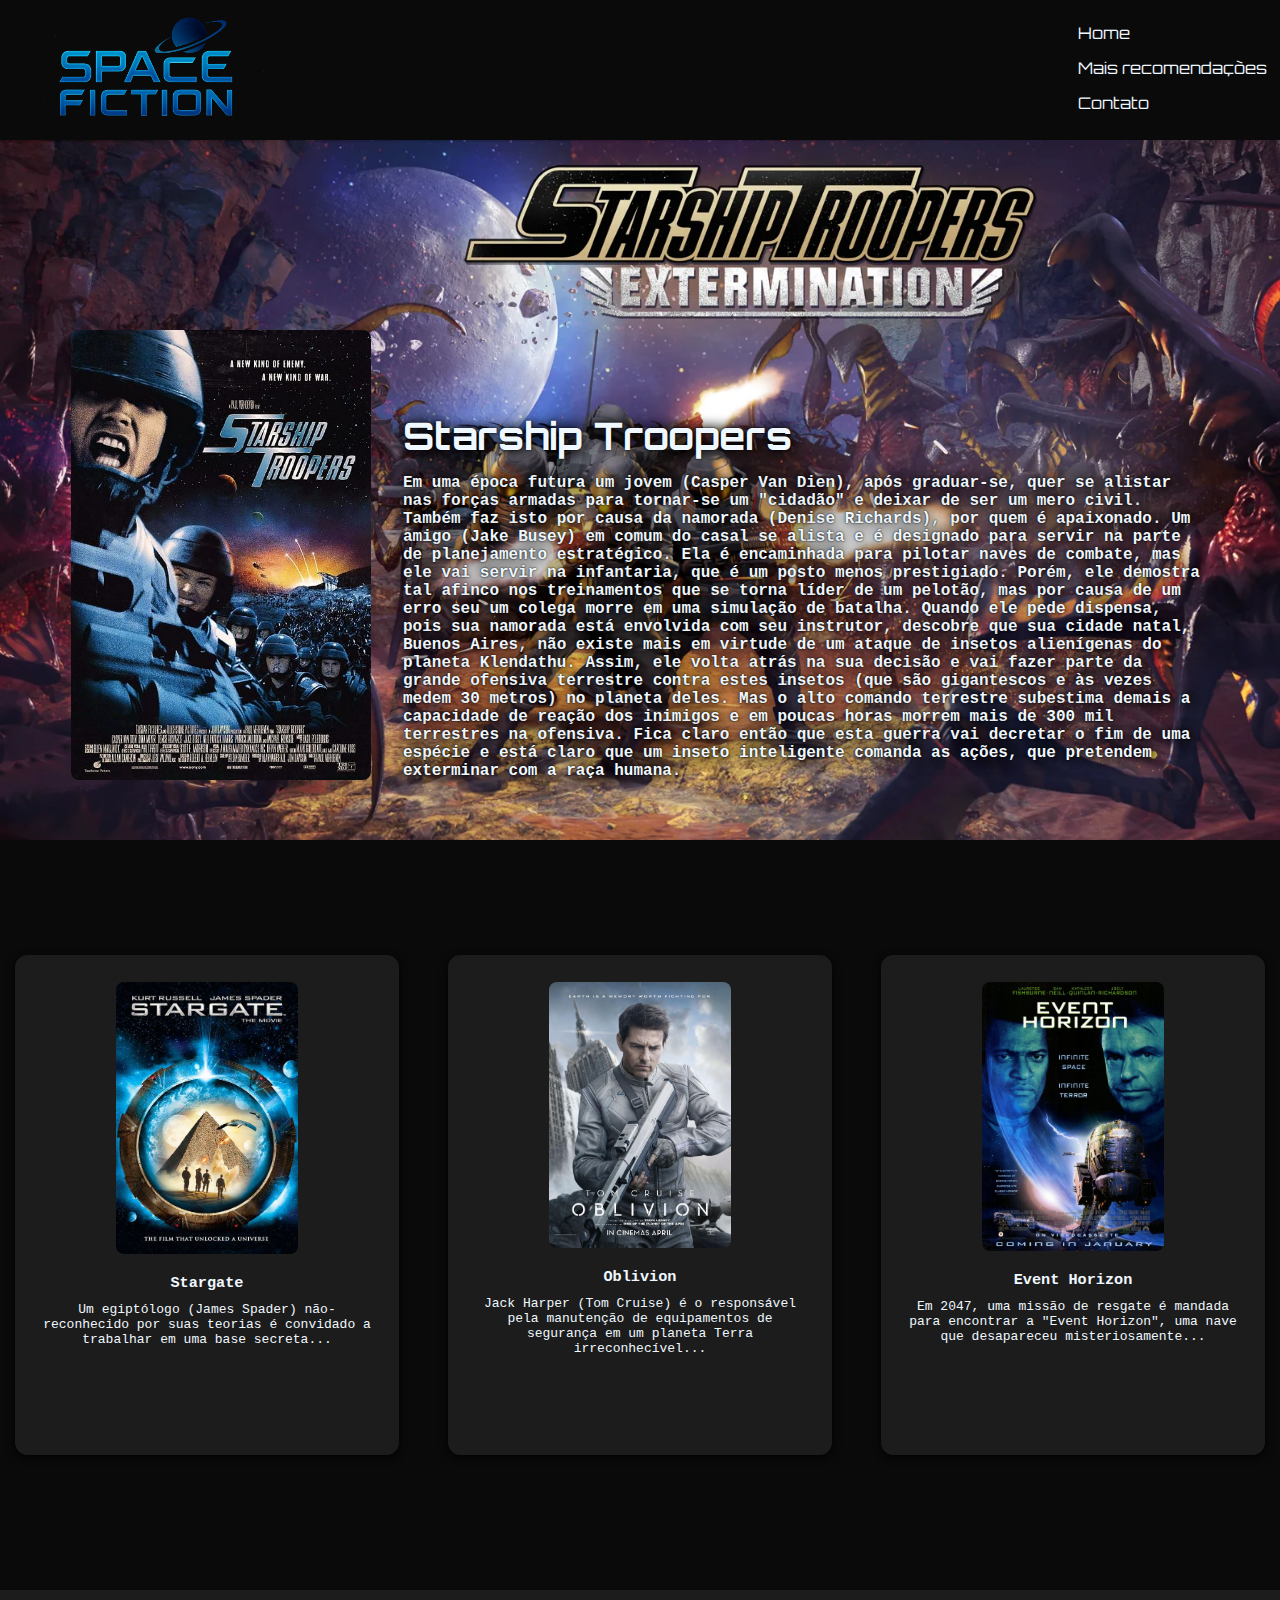
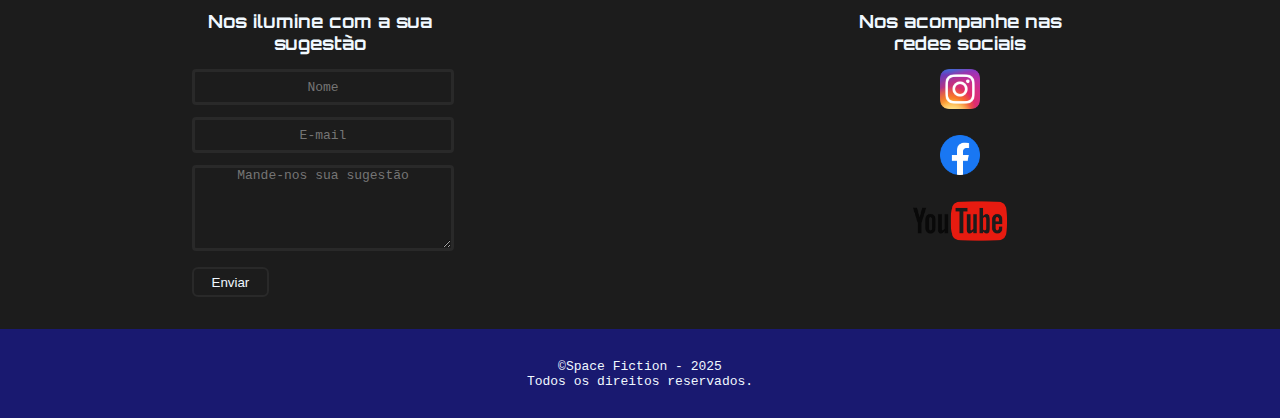
<file: index.html>
<!DOCTYPE html>
<html lang="en">
    <head>
        <meta charset="UTF-8">
        <meta name="viewport" content="width=device-width, initial-scale=1.0">
        <link rel="icon" type="image/png" href="logoSpaceFiction.png">
        <title>Space Fiction</title>
        <!--fonts do google fonts-->
        <link rel="preconnect" href="https://fonts.googleapis.com">
        <link rel="preconnect" href="https://fonts.gstatic.com" crossorigin>
        <link href="https://fonts.googleapis.com/css2?family=Bungee&family=Orbitron:wght@400..900&family=Roboto:ital,wght@0,100..900;1,100..900&display=swap" rel="stylesheet">
        <link rel="stylesheet" href="./style.css">
        <style>
        #destaque {
            background-image: url('./backgroudTopasEstelares.webp');
        }
        </style>
    </head>
    <body>
        <header>
            <div class="menu">
                <img src="./logoSpaceFiction.png" alt="">
                <nav>
                    <ul>
                        <li>
                            <a href="./index.html">Home</a>
                        </li>
                        <li>
                            <a href="#more">Mais recomendações</a>
                        </li>
                        <li>
                            <a href="#contato">Contato</a>
                        </li>
                    </ul>
                </nav>
            </div>
        </header>
        <section id="destaque">
            <div class="destaque">
                <img src="./bannerTropasEstelares.jpg" alt="">
                <div>
                    <h2>Starship Troopers</h2>
                    <p>
                        Em uma época futura um jovem (Casper Van Dien), após graduar-se, quer se alistar nas forças armadas para tornar-se um "cidadão" e deixar de ser um mero civil. Também faz isto por causa da namorada (Denise Richards), por quem é apaixonado. Um amigo (Jake Busey) em comum do casal se alista e é designado para servir na parte de planejamento estratégico. Ela é encaminhada para pilotar naves de combate, mas ele vai servir na infantaria, que é um posto menos prestigiado. Porém, ele demostra tal afinco nos treinamentos que se torna líder de um pelotão, mas por causa de um erro seu um colega morre em uma simulação de batalha. Quando ele pede dispensa, pois sua namorada está envolvida com seu instrutor, descobre que sua cidade natal, Buenos Aires, não existe mais em virtude de um ataque de insetos alienígenas do planeta Klendathu. Assim, ele volta atrás na sua decisão e vai fazer parte da grande ofensiva terrestre contra estes insetos (que são gigantescos e às vezes medem 30 metros) no planeta deles. Mas o alto comando terrestre subestima demais a capacidade de reação dos inimigos e em poucas horas morrem mais de 300 mil terrestres na ofensiva. Fica claro então que esta guerra vai decretar o fim de uma espécie e está claro que um inseto inteligente comanda as ações, que pretendem exterminar com a raça humana.                    </p>
                </div>
            </div>
        </section>
        <section id="more">
            <div class="section_more">
                <div class="cards">
                    <a href="./stargate.html" class="card_link">
                        <div>
                            <img src="./BannerStargate.jfif" alt="">
                            <h3>Stargate</h3>
                            <p>
                                Um egiptólogo (James Spader) não-reconhecido por suas teorias é convidado a trabalhar em uma base secreta...
                            </p>
                        </div>
                    </a>
                </div>
                <div class="cards">
                    <a href="./oblivion.html" class="card_link">
                        <div>
                            <img src="./BannerOblivion.jfif" alt="">
                            <h3>Oblivion</h3>
                            <p>
                                Jack Harper (Tom Cruise) é o responsável pela manutenção de equipamentos de segurança em um planeta Terra irreconhecível...
                            </p>
                        </div>
                    </a>
                </div>
                <div class="cards">
                    <a href="./eventhorizon.html" class="card_link">
                        <div>
                            <img src="./BannerEventHorizon.jfif" alt="">
                            <h3>Event Horizon</h3>
                            <p>
                                Em 2047, uma missão de resgate é mandada para encontrar a "Event Horizon", uma nave que desapareceu misteriosamente...
                            </p>
                        </div>
                    </a>
                </div>
            </div>
        </section>
        <section id="contato">
            <div class="contato">
                <div>
                    <h3>Nos ilumine com a sua sugestão</h3>
                    <form>
                        <ul>
                            <li><input type="text" placeholder="Nome"></li>
                            <li><input type="email" placeholder="E-mail"></li>
                            <li><textarea placeholder="Mande-nos sua sugestão"></textarea></li>
                            <li><button type="submit">Enviar</button></li>
                        </ul>
                    </form>
                </div>
                <div>
                    <h3>Nos acompanhe nas redes sociais</h3>
                    <ul>
                        <li>
                            <a href="">
                                <img src="./instagram.png" alt="">
                            </a>
                        </li>
                        <li>
                            <a href="">
                                <img src="./facebook.png" alt="">
                            </a>
                        </li>
                        <li>
                            <a href="">
                                <img src="./youtube.png" alt="">
                            </a>
                        </li>
                    </ul>
                    
                </div>
            </div>
        </section>
        <footer class="rodape">
            <div>
                <span>
                    &COPY;Space Fiction - 2025<br> Todos os direitos reservados.
                </span>
            </div>
        </footer>
    </body>
</html>
</file>
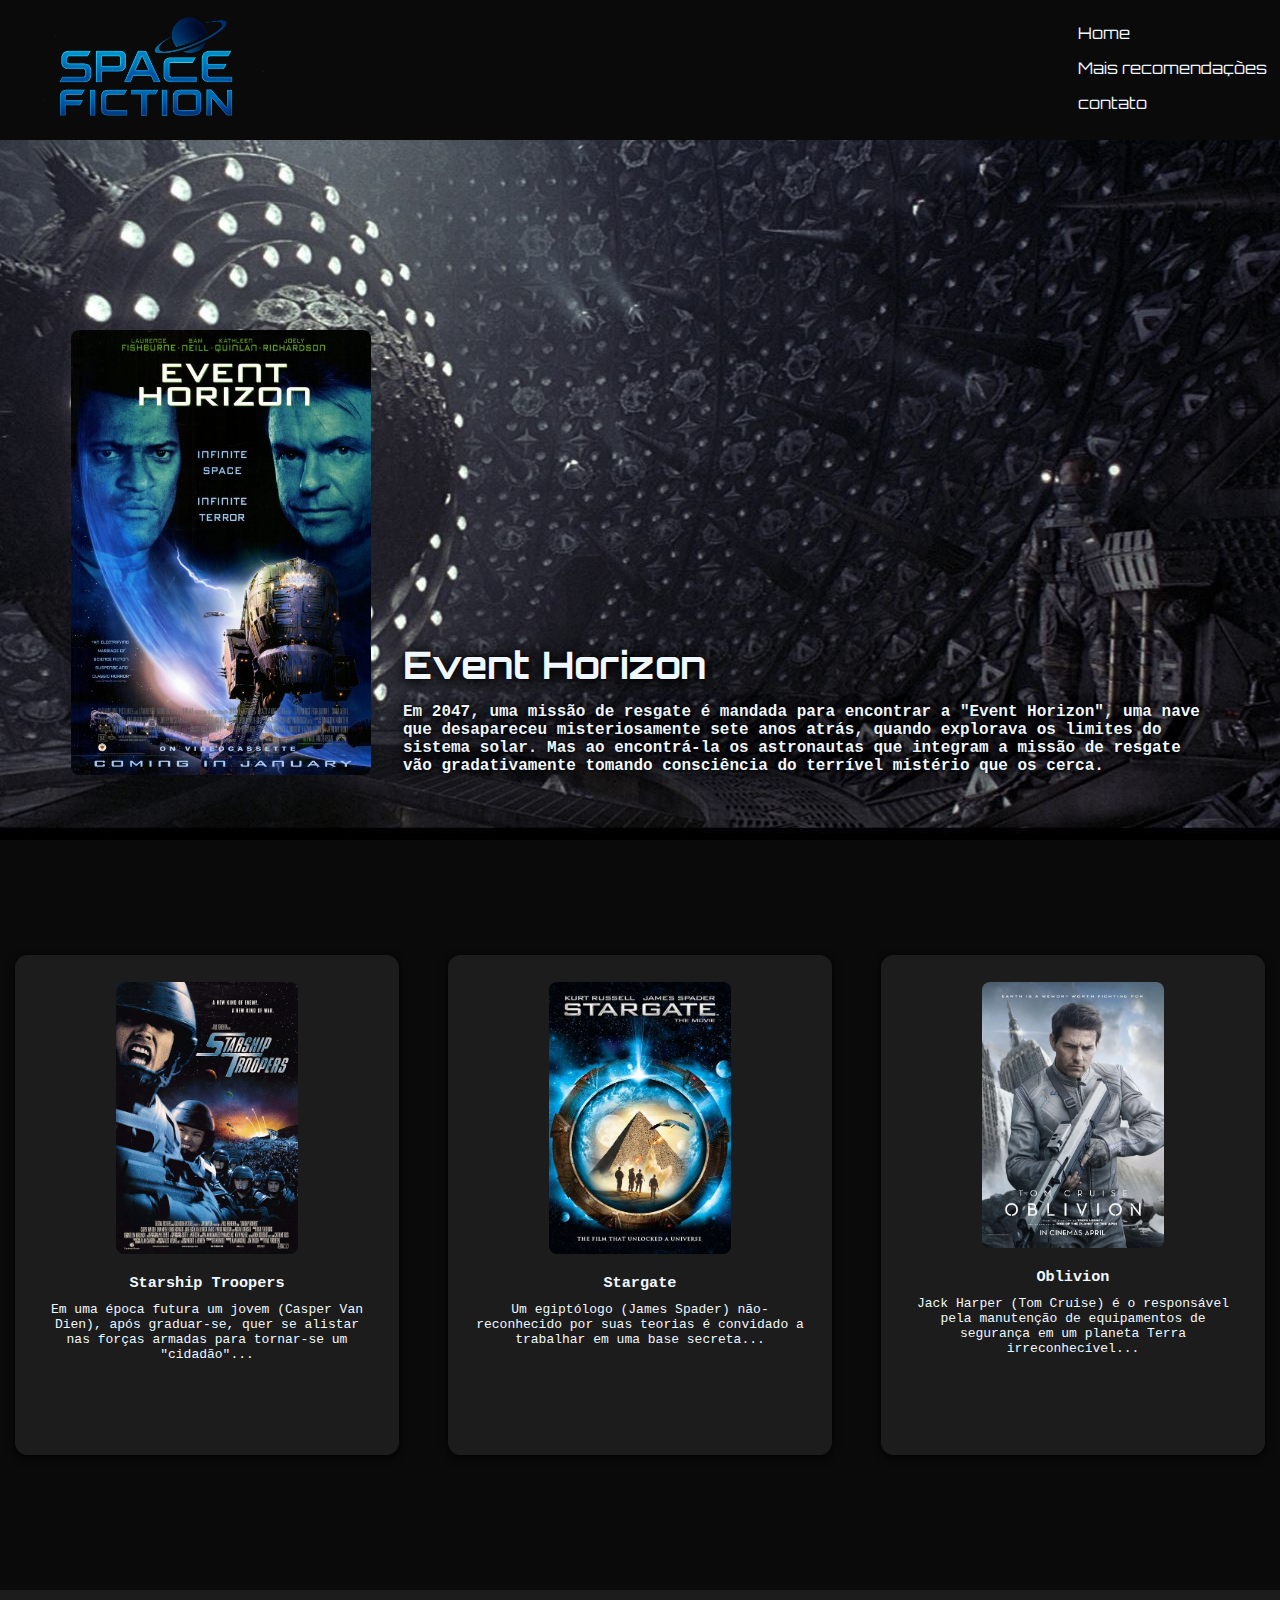
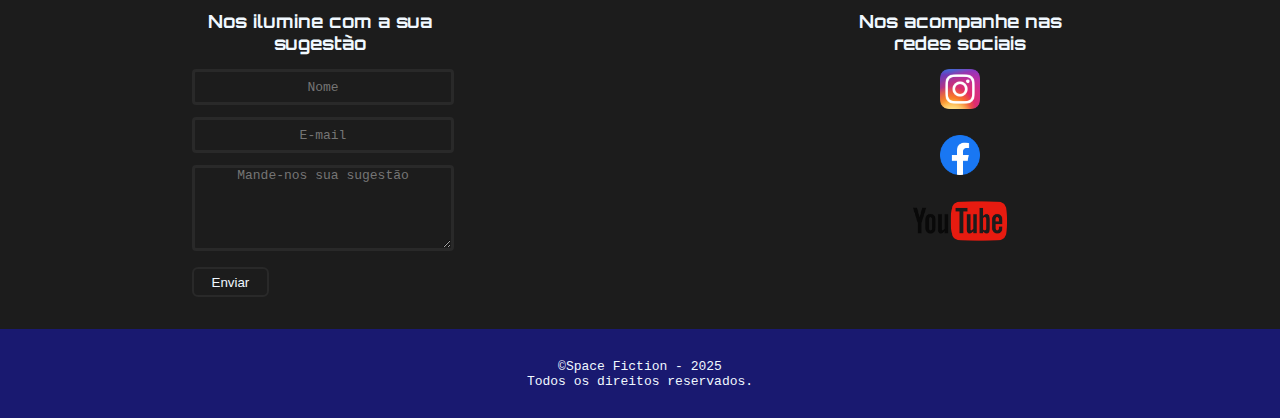
<file: eventhorizon.html>
<!DOCTYPE html>
<html lang="en">
    <head>
        <meta charset="UTF-8">
        <meta name="viewport" content="width=device-width, initial-scale=1.0">
        <link rel="icon" type="image/png" href="logoSpaceFiction.png">
        <title>Space Fiction</title>
        <!--fonts do google fonts-->
        <link rel="preconnect" href="https://fonts.googleapis.com">
        <link rel="preconnect" href="https://fonts.gstatic.com" crossorigin>
        <link href="https://fonts.googleapis.com/css2?family=Bungee&family=Orbitron:wght@400..900&family=Roboto:ital,wght@0,100..900;1,100..900&display=swap" rel="stylesheet">
        <link rel="stylesheet" href="./style.css">
        <style>
        #destaque {
            background-image: url('./BackgrounEventhorizon.jpg');
        }
        </style>
    </head>
    <body>
        <header>
            <div class="menu">
                <img src="./logoSpaceFiction.png" alt="">
                <nav>
                    <ul>
                        <li>
                            <a href="./index.html">Home</a>
                        </li>
                        <li>
                            <a href="#more">Mais recomendações</a>
                        </li>
                        <li>
                            <a href="#contato">contato</a>
                        </li>
                    </ul>
                </nav>
            </div>
        </header>
        <section id="destaque">
            <div class="destaque">
                <img src="./BannerEventHorizon.jfif" alt="">
                <div>
                    <h2>Event Horizon</h2>
                    <p>
                        Em 2047, uma missão de resgate é mandada para encontrar a "Event Horizon", uma nave que desapareceu misteriosamente sete anos atrás, quando explorava os limites do sistema solar. Mas ao encontrá-la os astronautas que integram a missão de resgate vão gradativamente tomando consciência do terrível mistério que os cerca.                    </p>
                </div>
            </div>
        </section>
        <section id="more">
            <div class="section_more">
                <div class="cards">
                    <a href="./index.html" class="card_link">
                        <div>
                            <img src="./bannerTropasEstelares.jpg" alt="">
                            <h3>Starship Troopers</h3>
                            <p>
                                Em uma época futura um jovem (Casper Van Dien), após graduar-se, quer se alistar nas forças armadas para tornar-se um "cidadão"...
                            </p>
                        </div>
                    </a>
                </div>
                <div class="cards">
                    <a href="./stargate.html" class="card_link">
                        <div>
                            <img src="./BannerStargate.jfif" alt="">
                            <h3>Stargate</h3>
                            <p>
                                Um egiptólogo (James Spader) não-reconhecido por suas teorias é convidado a trabalhar em uma base secreta...
                            </p>
                        </div>
                    </a>
                </div>
                <div class="cards">
                    <a href="./oblivion.html" class="card_link">
                        <div>
                            <img src="./BannerOblivion.jfif" alt="">
                            <h3>Oblivion</h3>
                            <p>
                                Jack Harper (Tom Cruise) é o responsável pela manutenção de equipamentos de segurança em um planeta Terra irreconhecível...
                            </p>
                        </div>
                    </a>
                </div>
            </div>
        </section>
        <section id="contato">
            <div class="contato">
                <div>
                    <h3>Nos ilumine com a sua sugestão</h3>
                    <form>
                        <ul>
                            <li><input type="text" placeholder="Nome"></li>
                            <li><input type="email" placeholder="E-mail"></li>
                            <li><textarea placeholder="Mande-nos sua sugestão"></textarea></li>
                            <li><button type="submit">Enviar</button></li>
                        </ul>
                    </form>
                </div>
                <div>
                    <h3>Nos acompanhe nas redes sociais</h3>
                    <ul>
                        <li>
                            <a href="">
                                <img src="./instagram.png" alt="">
                            </a>
                        </li>
                        <li>
                            <a href="">
                                <img src="./facebook.png" alt="">
                            </a>
                        </li>
                        <li>
                            <a href="">
                                <img src="./youtube.png" alt="">
                            </a>
                        </li>
                    </ul>
                    
                </div>
            </div>
        </section>
        <footer class="rodape">
            <div>
                <span>
                    &COPY;Space Fiction - 2025<br> Todos os direitos reservados.
                </span>
            </div>
        </footer>
    </body>
</html>
</file>
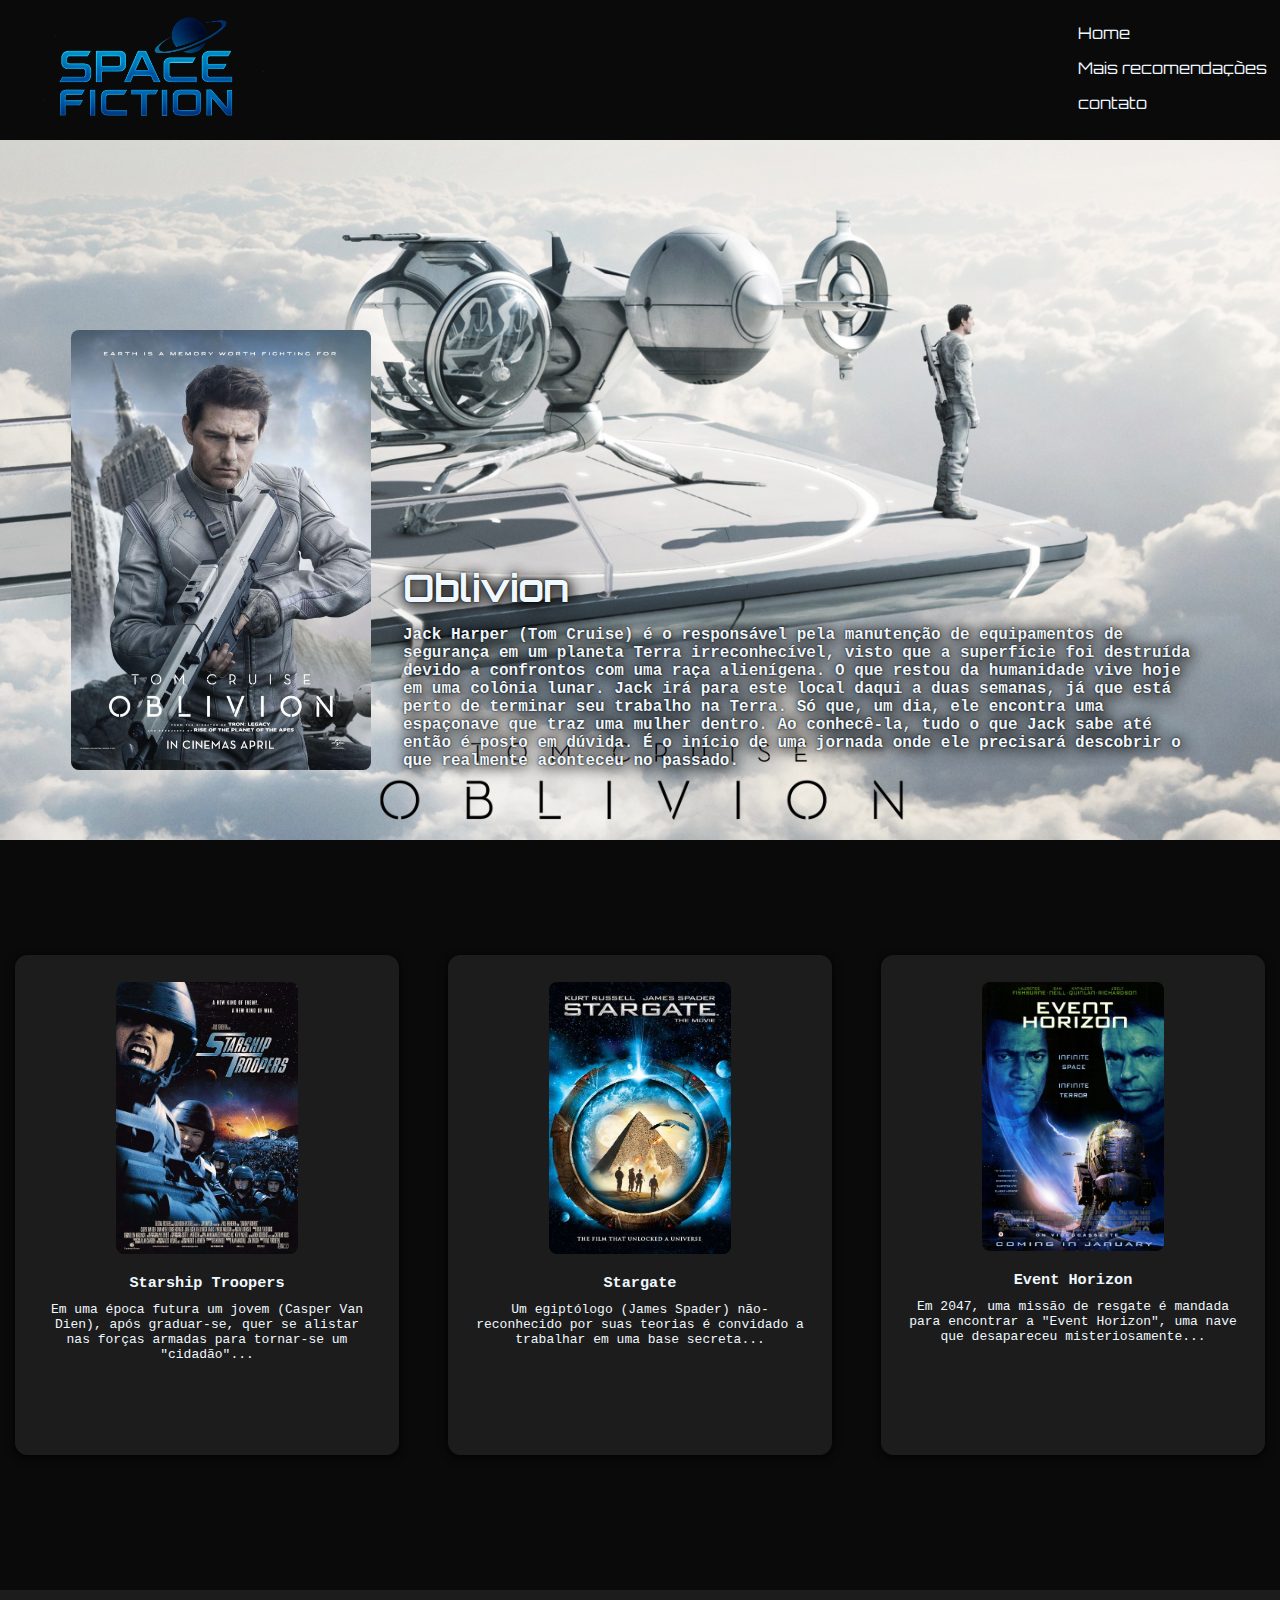
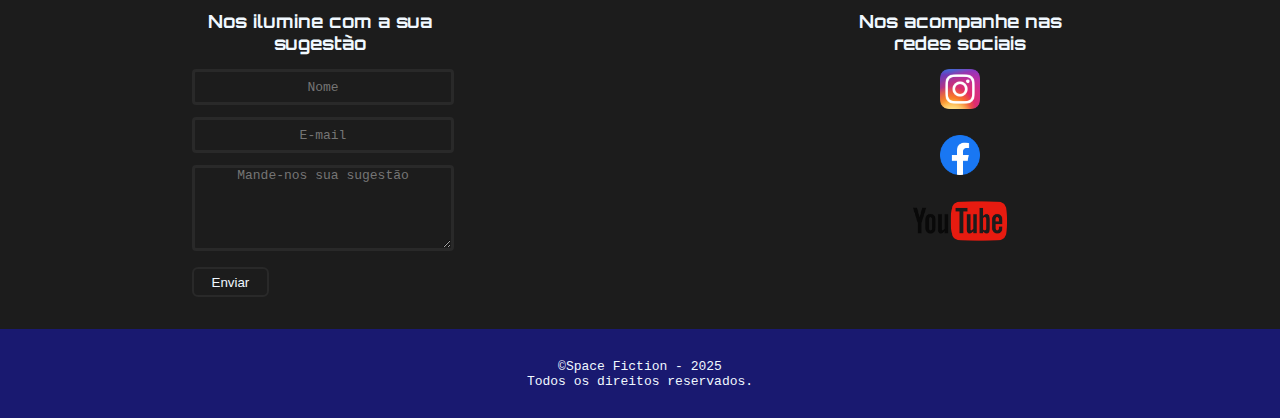
<file: oblivion.html>
<!DOCTYPE html>
<html lang="en">
    <head>
        <meta charset="UTF-8">
        <meta name="viewport" content="width=device-width, initial-scale=1.0">
        <link rel="icon" type="image/png" href="logoSpaceFiction.png">
        <title>Space Fiction</title>
        <!--fonts do google fonts-->
        <link rel="preconnect" href="https://fonts.googleapis.com">
        <link rel="preconnect" href="https://fonts.gstatic.com" crossorigin>
        <link href="https://fonts.googleapis.com/css2?family=Bungee&family=Orbitron:wght@400..900&family=Roboto:ital,wght@0,100..900;1,100..900&display=swap" rel="stylesheet">
        <link rel="stylesheet" href="./style.css">
        <style>
        #destaque {
            background-image: url('./BackgroudOblivion.jpg');
        }
        </style>
    </head>
    <body>
        <header>
            <div class="menu">
                <img src="./logoSpaceFiction.png" alt="">
                <nav>
                    <ul>
                        <li>
                            <a href="./index.html">Home</a>
                        </li>
                        <li>
                            <a href="#more">Mais recomendações</a>
                        </li>
                        <li>
                            <a href="#contato">contato</a>
                        </li>
                    </ul>
                </nav>
            </div>
        </header>
        <section id="destaque">
            <div class="destaque">
                <img src="./BannerOblivion.jfif" alt="">
                <div>
                    <h2>Oblivion</h2>
                    <p>
                        Jack Harper (Tom Cruise) é o responsável pela manutenção de equipamentos de segurança em um planeta Terra irreconhecível, visto que a superfície foi destruída devido a confrontos com uma raça alienígena. O que restou da humanidade vive hoje em uma colônia lunar. Jack irá para este local daqui a duas semanas, já que está perto de terminar seu trabalho na Terra. Só que, um dia, ele encontra uma espaçonave que traz uma mulher dentro. Ao conhecê-la, tudo o que Jack sabe até então é posto em dúvida. É o início de uma jornada onde ele precisará descobrir o que realmente aconteceu no passado.                    </p>
                </div>
            </div>
        </section>
        <section id="more">
            <div class="section_more">
                <div class="cards">
                    <a href="./index.html" class="card_link">
                        <div>
                            <img src="./bannerTropasEstelares.jpg" alt="">
                            <h3>Starship Troopers</h3>
                            <p>
                                Em uma época futura um jovem (Casper Van Dien), após graduar-se, quer se alistar nas forças armadas para tornar-se um "cidadão"...
                            </p>
                        </div>
                    </a>
                </div>
                <div class="cards">
                    <a href="./stargate.html" class="card_link">
                        <div>
                            <img src="./BannerStargate.jfif" alt="">
                            <h3>Stargate</h3>
                            <p>
                                Um egiptólogo (James Spader) não-reconhecido por suas teorias é convidado a trabalhar em uma base secreta...
                            </p>
                        </div>
                    </a>
                </div>
                <div class="cards">
                    <a href="./eventhorizon.html" class="card_link">
                        <div>
                            <img src="./BannerEventHorizon.jfif" alt="">
                            <h3>Event Horizon</h3>
                            <p>
                                Em 2047, uma missão de resgate é mandada para encontrar a "Event Horizon", uma nave que desapareceu misteriosamente...
                            </p>
                        </div>
                    </a>
                </div>
            </div>
        </section>
        <section id="contato">
            <div class="contato">
                <div>
                    <h3>Nos ilumine com a sua sugestão</h3>
                    <form>
                        <ul>
                            <li><input type="text" placeholder="Nome"></li>
                            <li><input type="email" placeholder="E-mail"></li>
                            <li><textarea placeholder="Mande-nos sua sugestão"></textarea></li>
                            <li><button type="submit">Enviar</button></li>
                        </ul>
                    </form>
                </div>
                <div>
                    <h3>Nos acompanhe nas redes sociais</h3>
                    <ul>
                        <li>
                            <a href="">
                                <img src="./instagram.png" alt="">
                            </a>
                        </li>
                        <li>
                            <a href="">
                                <img src="./facebook.png" alt="">
                            </a>
                        </li>
                        <li>
                            <a href="">
                                <img src="./youtube.png" alt="">
                            </a>
                        </li>
                    </ul>
                    
                </div>
            </div>
        </section>
        <footer class="rodape">
            <div>
                <span>
                    &COPY;Space Fiction - 2025<br> Todos os direitos reservados.
                </span>
            </div>
        </footer>
    </body>
</html>
</file>
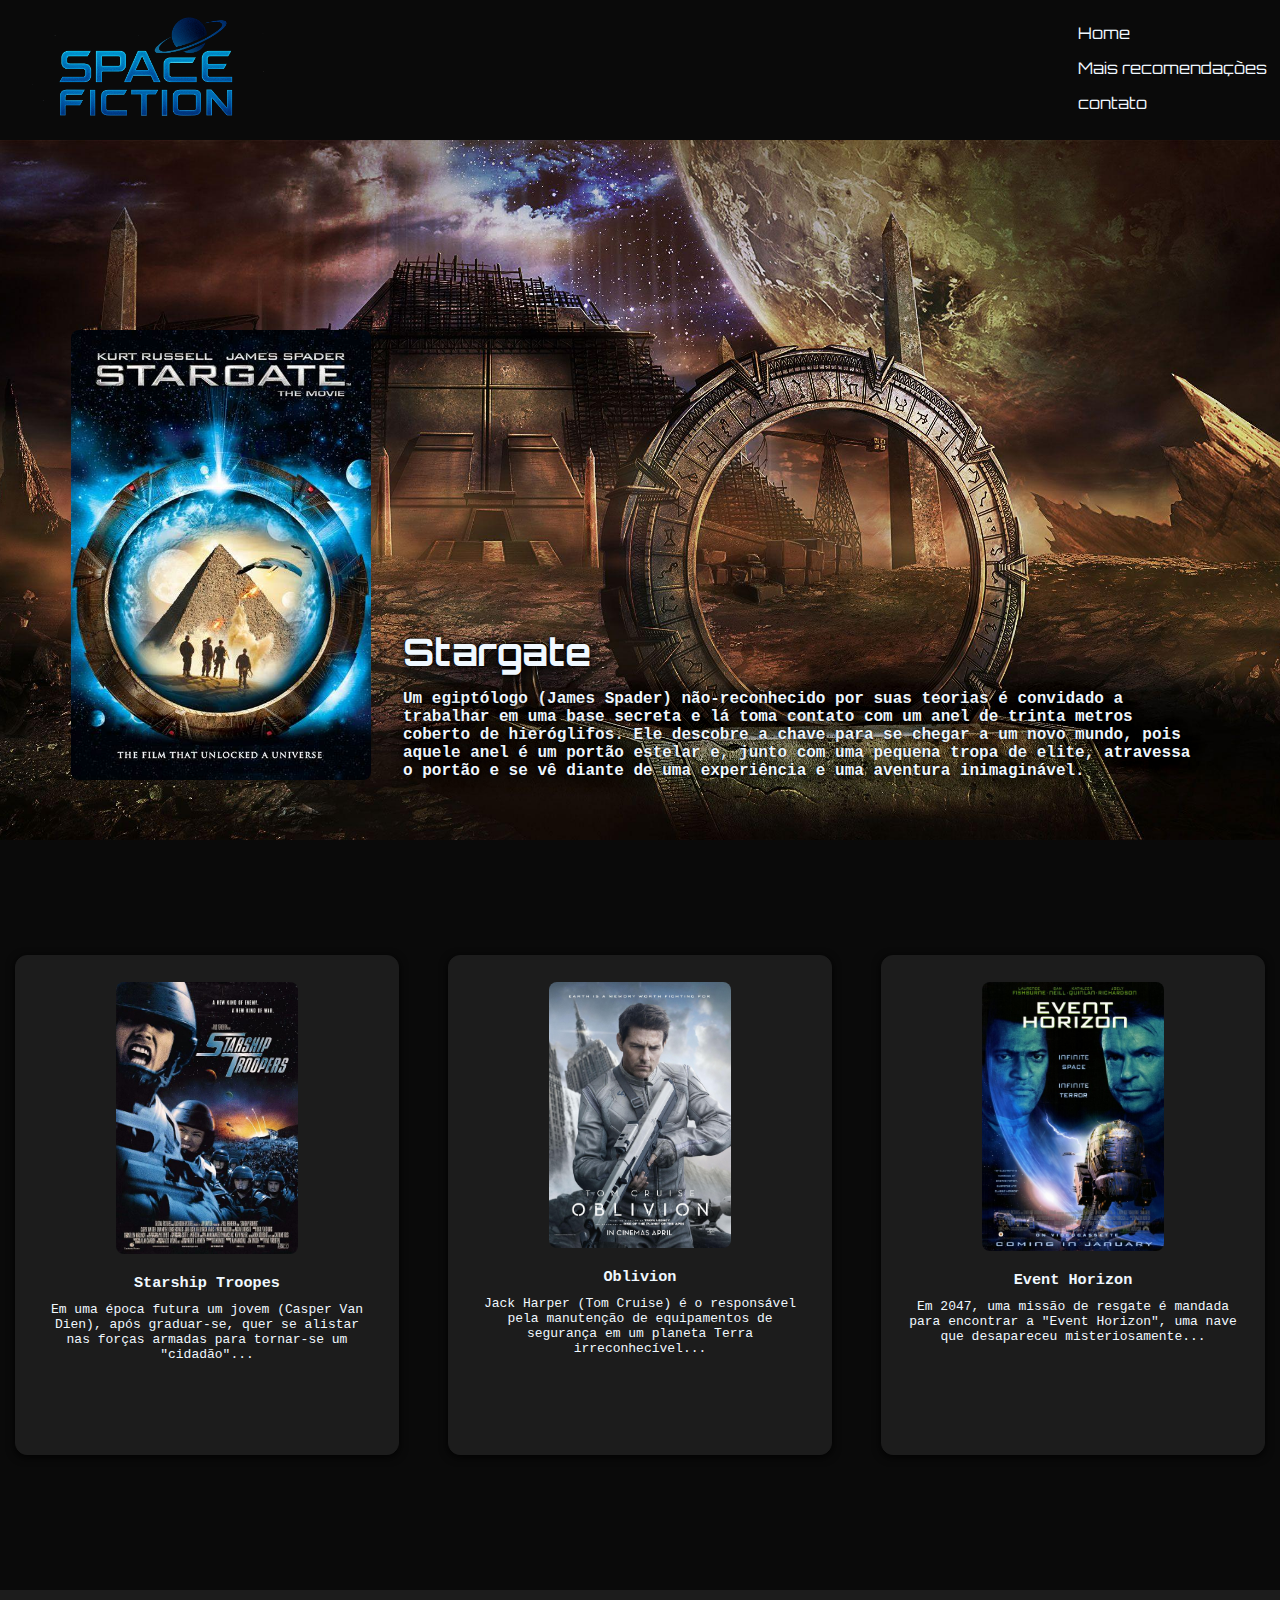
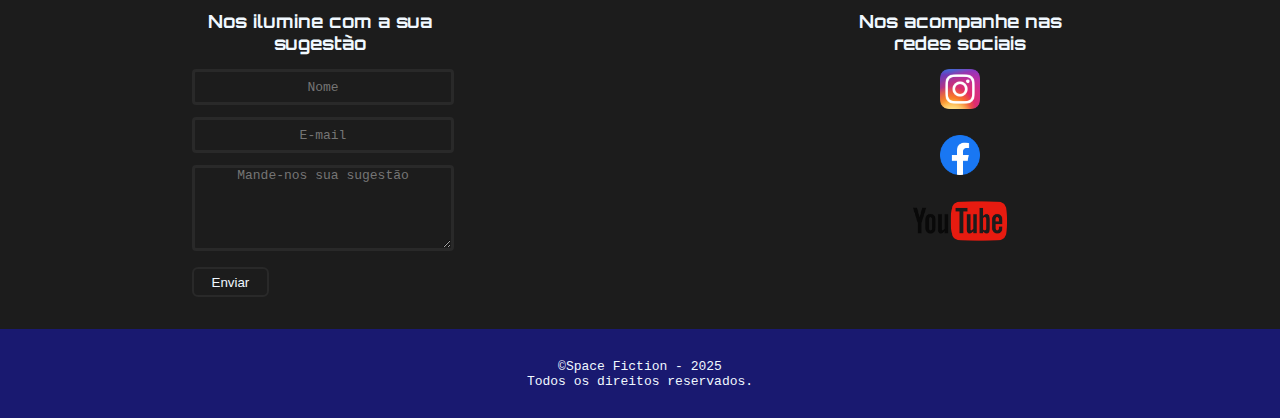
<file: stargate.html>
<!DOCTYPE html>
<html lang="en">
    <head>
        <meta charset="UTF-8">
        <meta name="viewport" content="width=device-width, initial-scale=1.0">
        <link rel="icon" type="image/png" href="logoSpaceFiction.png">
        <title>Space Fiction</title>
        <!--fonts do google fonts-->
        <link rel="preconnect" href="https://fonts.googleapis.com">
        <link rel="preconnect" href="https://fonts.gstatic.com" crossorigin>
        <link href="https://fonts.googleapis.com/css2?family=Bungee&family=Orbitron:wght@400..900&family=Roboto:ital,wght@0,100..900;1,100..900&display=swap" rel="stylesheet">
        <link rel="stylesheet" href="./style.css">
        <style>
        #destaque {
            background-image: url('./BackgroundStargate.jpg');
        }
        </style>
    </head>
    <body>
        <header>
            <div class="menu">
                <img src="./logoSpaceFiction.png" alt="">
                <nav>
                    <ul>
                        <li>
                            <a href="./index.html">Home</a>
                        </li>
                        <li>
                            <a href="#more">Mais recomendações</a>
                        </li>
                        <li>
                            <a href="#contato">contato</a>
                        </li>
                    </ul>
                </nav>
            </div>
        </header>
        <section id="destaque">
            <div class="destaque">
                <img src="./BannerStargate.jfif" alt="">
                <div>
                    <h2>Stargate</h2>
                    <p>
                        Um egiptólogo (James Spader) não-reconhecido por suas teorias é convidado a trabalhar em uma base secreta e lá toma contato com um anel de trinta metros coberto de hieróglifos. Ele descobre a chave para se chegar a um novo mundo, pois aquele anel é um portão estelar e, junto com uma pequena tropa de elite, atravessa o portão e se vê diante de uma experiência e uma aventura inimaginável.                    </p>
                </div>
            </div>
        </section>
        <section id="more">
            <div class="section_more">
                <div class="cards">
                    <a href="./index.html" class="card_link">
                        <div>
                            <img src="./bannerTropasEstelares.jpg" alt="">
                            <h3>Starship Troopes</h3>
                            <p>
                                Em uma época futura um jovem (Casper Van Dien), após graduar-se, quer se alistar nas forças armadas para tornar-se um "cidadão"...
                            </p>
                        </div>
                    </a>
                </div>
                <div class="cards">
                    <a href="./oblivion.html" class="card_link">
                        <div>
                            <img src="./BannerOblivion.jfif" alt="">
                            <h3>Oblivion</h3>
                            <p>
                                Jack Harper (Tom Cruise) é o responsável pela manutenção de equipamentos de segurança em um planeta Terra irreconhecível...
                            </p>
                        </div>
                    </a>
                </div>
                <div class="cards">
                    <a href="./eventhorizon.html" class="card_link">
                        <div>
                            <img src="./BannerEventHorizon.jfif" alt="">
                            <h3>Event Horizon</h3>
                            <p>
                                Em 2047, uma missão de resgate é mandada para encontrar a "Event Horizon", uma nave que desapareceu misteriosamente...
                            </p>
                        </div>
                    </a>
                </div>
            </div>
        </section>
        <section id="contato">
            <div class="contato">
                <div>
                    <h3>Nos ilumine com a sua sugestão</h3>
                    <form>
                        <ul>
                            <li><input type="text" placeholder="Nome"></li>
                            <li><input type="email" placeholder="E-mail"></li>
                            <li><textarea placeholder="Mande-nos sua sugestão"></textarea></li>
                            <li><button type="submit">Enviar</button></li>
                        </ul>
                    </form>
                </div>
                <div>
                    <h3>Nos acompanhe nas redes sociais</h3>
                    <ul>
                        <li>
                            <a href="">
                                <img src="./instagram.png" alt="">
                            </a>
                        </li>
                        <li>
                            <a href="">
                                <img src="./facebook.png" alt="">
                            </a>
                        </li>
                        <li>
                            <a href="">
                                <img src="./youtube.png" alt="">
                            </a>
                        </li>
                    </ul>
                    
                </div>
            </div>
        </section>
        <footer class="rodape">
            <div>
                <span>
                    &COPY;Space Fiction - 2025<br> Todos os direitos reservados.
                </span>
            </div>
        </footer>
    </body>
</html>
</file>
<file: style.css>
*{
    margin: 0;
    padding: 0;
    box-sizing: border-box;
}

html{
    scroll-behavior: smooth;
}

/*google fonts*/
.bungee-regular{
    font-family: "Bungee", sans-serif;
    font-weight: 400;
    font-style: normal;
}

.orbitron-uniquifier {
    font-family: "Orbitron", sans-serif;
    font-optical-sizing: auto;
    font-weight: 700;
    font-style: normal;
}
/*google fonts*/

body{
    margin: 0 auto;
    font-family: monospace;
    color: aliceblue;
}

/* menu navegacional */
header{
    background-color: rgba(0, 0, 0, 0.959); 
    color: aliceblue;
    width: 100%;
    justify-content: space-between;
    display: flex;
}
.menu{
    display: flex;
    justify-content: space-between;
    align-items: center;
    text-align: center;
    max-width: 1366px;
    width: 100%;
    margin: 0 auto;
    font-family: 'Orbitron';
    padding-bottom: 10px;
    padding-top: 10px;
}

.menu li{
    display: block;
    padding-right: 3px;
    padding: 5px;
    padding-bottom: 10px;
    text-align: left;
}

.menu ul{
    padding-right: 5px;
}

.menu img{
    padding-left: 10px;
    height: 120px;
}

.menu a{
    text-decoration: none;
    color: inherit;
    padding: 3px;
    border-radius: 6px;
}

.menu a:hover{
    padding: 3px;
    border-radius: 7px;
    background-color: rgba(74, 74, 228, 0.726);
    box-shadow: 0 0 24px 10px midnightblue;
    transition: all 1s;
    cursor: pointer;
}


/* sessão de destaque */
#destaque h2,
#destaque p,
.destaque h2,
.destaque p {
    text-shadow:
    3px 3px 16px #000,
    0 0 12px #000,
    0 0 2px #000;
}

#destaque {
    width: 100%;
    display: block;                       
    background-size: cover;                
    background-position: center;
    padding-top: 170px;
    height: 700px;
}

#destaque h2 {
    color: inherit;
    text-align: flex-end;                    
    font-size: 38px;
    font-family: "Orbitron";
    margin-bottom: 15px;
}


.destaque {
    max-width: 1366px;
    width: 100%;
    display: flex;                         
    align-items: flex-end;                  
    justify-content: center;  
    margin: 0 auto;
    padding: 20px;
    gap: 32px;                                              
}

.destaque div{
    display: block;
    width: 65%;
}

.destaque img {
    max-width: 300px;
    min-width: 100px;
    width: 35%;
    object-fit: cover;                     
    border-radius: 8px;
    margin-top: 0px;
}


.destaque p {                  
    color: inherit;    
    margin-bottom: 0px;
    font-weight: bold;
    font-size: 16px;
}


/* sessão mais recomendações */
#more {
    background-color: rgba(0, 0, 0, 0.959); 
    padding-top: 50px;
    height: 750px;
    max-height: 1800px;
    min-height: 700px;
}

.section_more{
    display: flex;
    flex-wrap: wrap;
    justify-content: space-between;
    max-width: 1366px;
    width: 100%;
    margin: 0 auto;
    height: 530px;
    margin-top: 50px;
}

.cards {
    background-color: #1C1C1C;
    color: aliceblue;
    border-radius: 12px;          
    box-shadow: 0 2px 8px rgba(0, 0, 0, 0.90); 
    padding: 24px;                           
    align-items: center; 
    width: 30%;
    min-width: 290px;
    margin: 15px;
    border-style: double;
    border-color: #1C1C1C;
}

.cards div{
    display: block;
    justify-content: center;
    align-items: center;
    text-align: center;
}

.cards h3{
    margin-bottom: 10px;
}

.cards:hover{
    border-style: double;
    border-color: midnightblue;
    box-shadow: 0 0 44px 8px midnightblue;
    transition: 1s;
    cursor: pointer;
}

.cards img {
    width: 55%;
    height: 100%;
    max-height: 300px;
    object-fit: cover;           
    border-radius: 8px;
    margin-bottom: 16px; 
}

.card_link{
    text-decoration: none;
    color: inherit;
}

/* seção de contato */
#contato{
    background-color: #1C1C1C;
}

.contato{
    max-width: 1366px;
    width: 100%;
    margin: 0 auto;
    display: flex;
    flex-wrap: wrap;
    justify-content: space-around;
    padding-top: 20px;
    padding-bottom: 20px;
}

ul{
    list-style: none;
}


.contato div{
    display: block;
    width: 20%;
    text-align: center;
}

.contato div h3{
    margin-bottom: 15px;
    font-size: 18px;
    font-family: 'Orbitron';
}

.contato div input,
.contato div textarea{
    all: unset;
    width: 100%;
    background-color: inherit;
    border-style: solid;
    border-radius: 4px;
    border-color: #292929;
    color: aliceblue;
}

.contato div textarea:hover{
    background-color: inherit;
    border-style: solid;
    border-radius: 4px;
    border-color: midnightblue;
    transition: 0.7s;
}

.contato div input:hover{
    background-color: inherit;
    border-style: solid;
    border-radius: 4px;
    border-color: midnightblue;
    transition: 0.7s;
}

.contato div textarea:focus{
    background-color: inherit;
    border-style: solid;
    border-radius: 4px;
    border-color: midnightblue;
    box-shadow: 0 0 12px 8px midnightblue;
    transition: 0.7s;
}

.contato div input:focus{
    background-color: inherit;
    border-style: solid;
    border-radius: 4px;
    border-color: midnightblue;
    box-shadow: 0 0 12px 8px midnightblue;
    transition: 0.7s;
}

.contato li{
    margin-bottom: 12px;
    border-style: none;
}

.contato div form ul li input{
    height: 30px;
}

.contato div form ul li textarea{
    height: 80px;
    resize: vertical;
}

.contato img{
    max-height: 40px;
    height: 100%;
    margin-bottom: 10px;
}

.contato button{
    width: 30%;
    display: block;
    margin-left: 0;
    margin-right: auto;
    background-color: inherit;
    border-style: double;
    border-radius: 6px;
    border-color: #292929;
    color: aliceblue;
    cursor: pointer;
    height: 30px;
}

.contato button:hover{
    background-color: rgb(255, 252, 76); /* Fundo azul */
    color: aliceblue; /* Texto claro */
    box-shadow: 0 0 90px 40px rgb(255, 254, 171); /* Sombra azul */
    border-radius: 6px; /* Bordas arredondadas */
    transition: all 0.2s; /* Transição suave */
    border-style: solid; /* Borda dupla ao redor */
    border-color: rgb(255, 252, 91);
}


/* rodape da pagiona */
.rodape{
    background-color: midnightblue;
    display: block;
    justify-content: center;
    align-items: center;
    text-align: center;
    padding: 30px;
}




/* layout para mobile */
@media (max-width: 900px) {
    body {
        font-size: 16px;
    }
    header, .rodape {
        padding: 18px 5px;
        text-align: center;
    }
    #destaque {
        padding-top: 20px;
        height: auto;
        min-height: 320px;
    }
    .destaque {
        flex-direction: column;
        align-items: center;
        padding: 10px;
        gap: 16px;
        max-width: 98vw;
    }
    .destaque img {
        max-width: 90vw;
        width: 100%;
        height: auto;
        margin-bottom: 12px;
    }
    .destaque div {
        width: 100%;
        text-align: center;
    }
    #destaque h2,
    #destaque p,
    .destaque h2,
    .destaque p {
        text-shadow:
            3px 3px 16px #000,
            0 0 12px #000,
            0 0 2px #000;
    }
    #more {
        padding-top: 20px;
        min-height: unset;
        height: auto;
        padding-bottom: 40px;
    }
    .section_more {
        flex-direction: column;
        align-items: center;
        height: auto;
        margin-top: 10px;
        gap: 0;
        width: 100%;
        max-width: 100vw;
    }
    .cards {
        width: 96vw;
        min-width: unset;
        max-width: 400px;
        margin: 12px 0;
        padding: 12px;
        box-sizing: border-box;
        flex-direction: column;
        align-items: center;
    }
    .cards img {
        width: 100%;
        max-width: 350px;
        max-height: 180px;
        height: auto;
        margin-bottom: 10px;
    }
    .cards h3, .cards p {
        text-align: center;
    }
    .card_link > div {
        width: 100%;
    }
}
</file>
